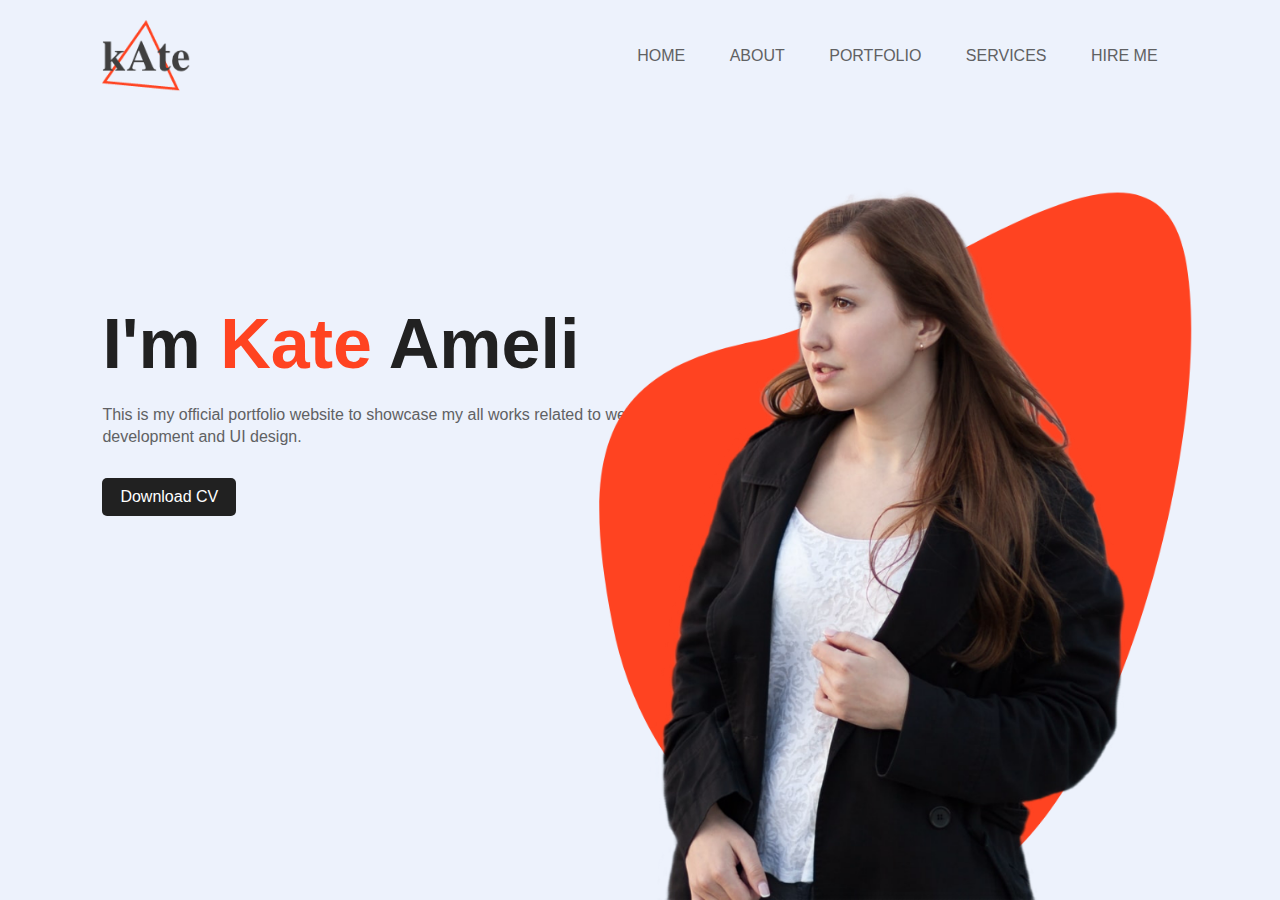
<file: kate/index.html>
<!DOCTYPE html>
<html lang="en">
<head>
    <meta charset="UTF-8">
    <meta name="viewport" content="width=device-width, initial-scale=1.0">
    <title>Portfolio Page</title>
    <link rel="stylesheet" href="style.css">
    <link rel="stylesheet" href="https://cdnjs.cloudflare.com/ajax/libs/font-awesome/5.15.1/css/all.min.css" integrity="sha512-+4zCK9k+qNFUR5X+cKL9EIR+ZOhtIloNl9GIKS57V1MyNsYpYcUrUeQc9vNfzsWfV28IaLL3i96P9sdNyeRssA==" crossorigin="anonymous" />
</head>
<body>
    <div class="hero">
        <nav>
            <img src="img/logo.png" class="logo" alt="">
            <ul>
                <li><a href="">HOME</a></li>
                <li><a href="">ABOUT</a></li>
                <li><a href="">PORTFOLIO</a></li>
                <li><a href="">SERVICES</a></li>
                <li><a href="">HIRE ME</a></li>
            </ul>
        </nav>

        <div class="info">
            <h1>I'm <span>Kate</span> Ameli</h1>
            <p>This is my official portfolio website to showcase my all works
                related to web<br> development and UI design.</p>
                <a href="">Download CV</a>
        </div>

        <div class="img-box">
            <img src="img/pattern.png" class="back-img" alt="">
            <img src="img/girl.png" class="main-img" alt="">
        </div>

        <div class="social-links">
            <a href=""><i class="fab fa-linkedin-in"></i></a>
            <a href=""><i class="fab fa-behance"></i></a>
            <a href=""><i class="fab fa-dribbble"></i></a>
        </div>
    </div>
</body>
</html>
</file>
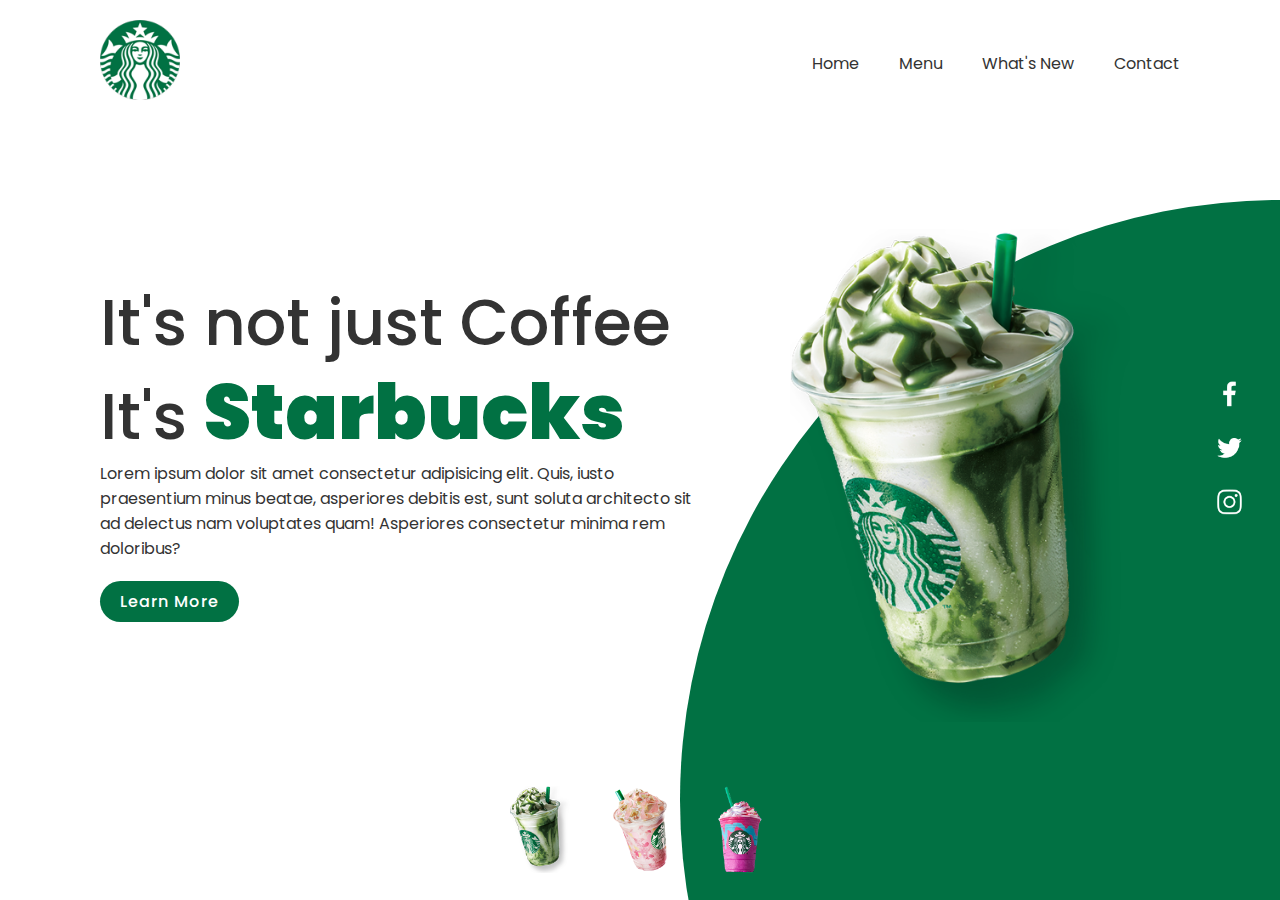
<file: Starbucks/index.html>
<!DOCTYPE html>
<html lang="en">
<head>
    <meta charset="UTF-8">
    <meta name="viewport" content="width=device-width, initial-scale=1.0">
    <title>Starbucks Website Landing Page Design</title>
    <link rel="stylesheet" href="style.css">
</head>
<body>
    <section>
        <div class="circle"></div>
        <header>
            <a href="#"><img src="logo.png" class="logo" alt=""></a>
            <ul>
                <li><a href="#">Home</a></li>
                <li><a href="#">Menu</a></li>
                <li><a href="#">What's New</a></li>
                <li><a href="#">Contact</a></li>
            </ul>
        </header>
        <div class="content">
            <div class="textBox">
                <h2>It's not just Coffee<br>It's <span>Starbucks</span></h2>
                <p>Lorem ipsum dolor sit amet consectetur adipisicing elit. Quis, iusto praesentium minus
                beatae, asperiores debitis est, sunt soluta architecto sit ad delectus nam voluptates
                quam! Asperiores consectetur minima rem doloribus?</p>
                <a href="#">Learn More</a>
              </div>
            <div class="imgBox">
                 <img src="img1.png" class="starbucks" alt="">
            </div>
        </div>
        <ul class="thumb">
            <li><img src="thumb1.png" onclick="imgSlider('img1.png');changeCircleColor('#017143')" alt=""></li>
            <li><img src="thumb2.png" onclick="imgSlider('img2.png');changeCircleColor('#eb7495')" alt=""></li>
            <li><img src="thumb3.png" onclick="imgSlider('img3.png');changeCircleColor('#d752b1')" alt=""></li>
        </ul>
        <ul class="sci">
            <li><a href="#"><img src="facebook.png" alt=""></a></li>
            <li><a href="#"><img src="twitter.png" alt=""></a></li>
            <li><a href="#"><img src="instagram.png" alt=""></a></li>
        </ul>
    </section>

    <script>
        function imgSlider(anything){
            document.querySelector('.starbucks').src = anything;
        }

        function changeCircleColor(color){
            const circle = document.querySelector('.circle');
            circle.style.background = color;
        }
    </script>
</body>
</html>
</file>
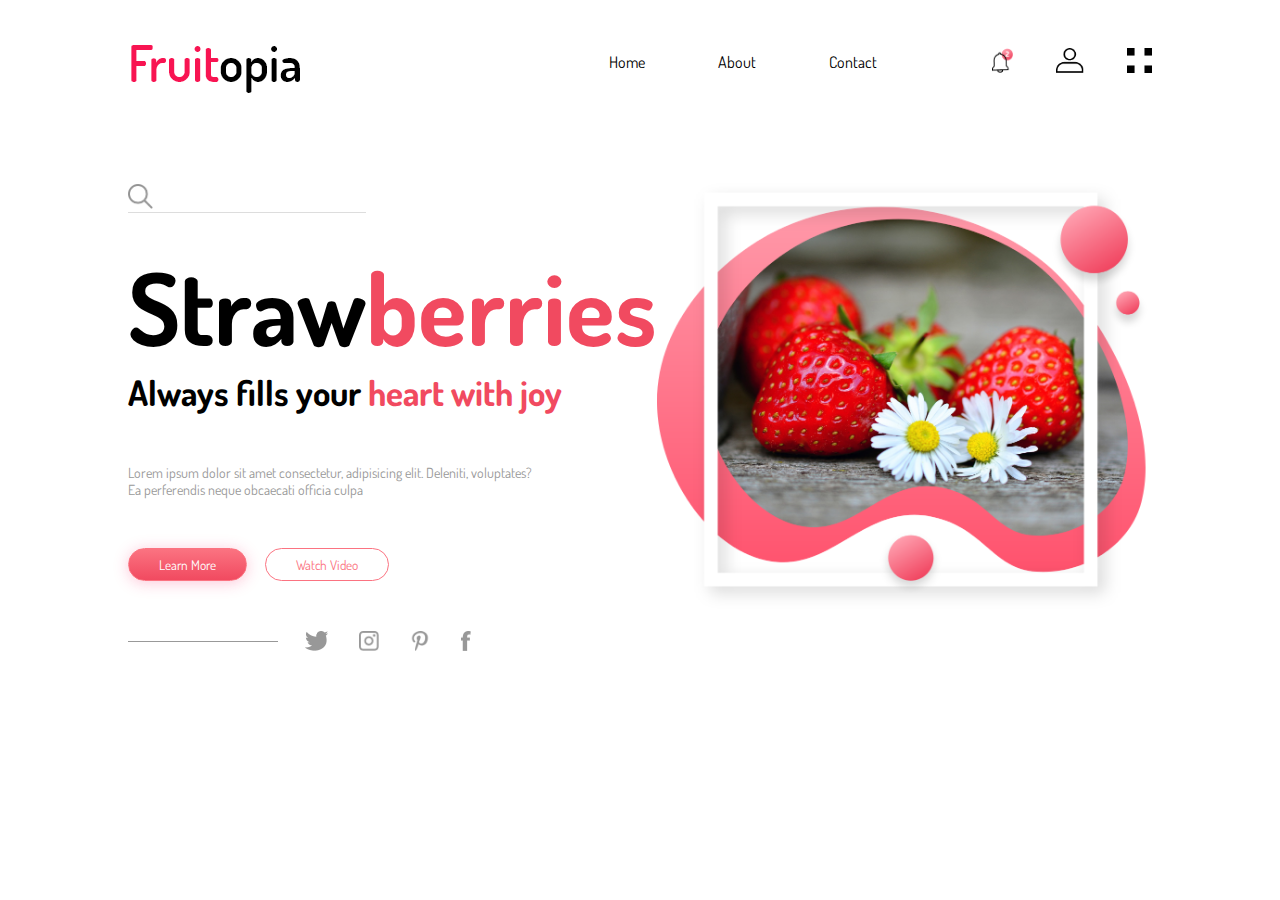
<file: Strawberry/index.html>
<!DOCTYPE html>
<html lang="en">
<head>
    <meta charset="UTF-8">
    <meta name="viewport" content="width=device-width, initial-scale=1.0">
    <title>Fruitopia Web Design</title>
    <link rel="stylesheet" href="style.css">
    <link href="https://fonts.googleapis.com/css2?family=Dosis&display=swap" rel="stylesheet">
</head>
<body>

    <div class="hero">
        <div class="navbar">
            <img src="img/logo.png" alt="">
            <ul>
                <li><a href="#">Home</a></li>
                <li><a href="#">About</a></li>
                <li><a href="#">Contact</a></li>
            </ul>
            <div class="navbar-icons">
                <img src="img/bell.png" alt="">
                <img src="img/user.png" alt="">
                <img src="img/menu.png" alt="">
            </div>
        </div>
        <div class="banner">
            <div class="left-column">
                <div class="search-box">
                    <img src="img/search.png" alt="">
                    <input type="text">
                </div>
            <h1>Straw<span>berries</span></h1>
            <h3>Always fills your <span>heart with joy</span></h3>
            <p>Lorem ipsum dolor sit amet consectetur, adipisicing elit. Deleniti, voluptates?<br>
                Ea perferendis neque obcaecati officia culpa</p>
                <div class="btn">
                    <button type="button" class="primary-btn">Learn More</button>
                    <button type="button">Watch Video</button>
                </div>
                <div class="social-icons">
                    <img src="img/twitter.png" alt="">
                    <img src="img/instagram.png" alt="">
                    <img src="img/pinterest.png" alt="">
                    <img src="img/facebook.png" alt="">
                </div>
            </div>
           
            <div class="right-column">
                <img src="img/feature.png" alt="">
            </div>
        </div>
    </div>
    
</body>
</html>
</file>
<file: kate/style.css>
*{
    margin: 0;
    padding: 0;
}
.hero{
    height: 100vh;
    width: 100%;
    background: #edf2fc;
    font-family: sans-serif;
    position: relative;
}
nav{
    width: 84%;
    margin: auto;
    padding: 20px 0;
    display: flex;
    align-items: center;
    justify-content: space-between;
}
.logo{
    width: 100px;
    cursor: pointer;
}
nav ul li{
    display: inline-block;
    list-style: none;
    margin: 10px 20px;
}
nav ul li a{
    text-decoration: none;
    color: #606163;
}
nav ul li a:hover{
    color: #ff4321;
}
.info{
    margin-left: 8%;
    margin-top: 15%;
}
.info h1{
    font-size: 70px;
    color: #212121;
    margin-bottom: 20px;
}
span{
    color: #ff4321;
}
.info p{
    color: #606163;
    line-height: 22px;
}
.info a{
    background: #212121;
    padding: 10px 18px;
    text-decoration: none;
    color: #fff;
    display: inline-block;
    margin: 30px 0;
    border-radius: 5px;
}
.img-box{
    width: 45%;
    height: 80%;
    position: absolute;
    bottom: 0;
    right: 100px;
}
.img-box img{
    height: 100%;
    position: absolute;
    left: 50%;
    bottom: 0;
    transform: translateX(-50%);
    transition: bottom 1s, left 1s;
}
.img-box:hover .back-img{
    bottom: 40px;
}
.img-box:hover .main-img{
    left: 54%;
}
.social-links{
    margin-left: 8%;
    margin-top: 100px;
}
.social-links a{
    font-size: 30px;
    color: #606163;
    margin-right: 20px;
}
.social-links a:hover{
    color: #ff4321;
}
</file>
<file: Starbucks/style.css>
@import url('https://fonts.googleapis.com/css2?family=Poppins:wght@200;300;400;500;600;700;800;900&display=swap');
*
{
    margin: 0;
    padding: 0;
    box-sizing: border-box;
    font-family: 'Poppins', sans-serif;
}
section{
    position: relative;
    width: 100%;
    min-height: 100vh;
    padding: 100px;
    display: flex;
    justify-content: space-between;
    align-items: center;
    background: #fff;
}
header{
    position: absolute;
    top: 0;
    left: 0;
    width: 100%;
    padding: 20px 100px;
    display: flex;
    justify-content: space-between;
    align-items: center;
}
header .logo {
    position: relative;
    max-width: 80px;
}
header ul {
    position: relative;
    display: flex;
}
header ul li {
    list-style: none;
}
header ul li a {
    display: inline-block;
    color: #333;
    font-weight: 400;
    margin-left: 40px;
    text-decoration: none;
}
.content{
    position: relative;
    width: 100%;
    display: flex;
    justify-content: space-between;
    align-items: center;
}
.content .textBox{
    position: relative;
    max-width: 600px;
}
.content .textBox h2{
    color: #333;
    font-size: 4em;
    line-height: 1.4em;
    font-weight: 500;
}
.content .textBox h2 span {
    color: #017143;
    font-size: 1.2em;
    font-weight: 900;
}
.content .textBox p {
    color: #333;
}
.content .textBox a {
    display: inline-block;
    margin-top: 20px;
    padding: 8px 20px;
    background: #017143;
    color: #fff;
    border-radius: 40px;
    font-weight: 500;
    letter-spacing: 1px;
    text-decoration: none;
}
.content .imgBox {
    width: 600px;
    display: flex;
    justify-content: flex-end;
    padding-right: 50px;
    margin-top: 50px;
}
.content .imgBox img {
    max-width: 340px;
}
.thumb{
    position: absolute;
    left: 50%;
    bottom: 20px;
    transform: translateX(-50%);
    display: flex;
}
.thumb li {
    list-style: none;
    display: inline-block;
    margin: 0 20px;
    cursor: pointer;
    transition: 0.5s;
}
.thumb li:hover {
    transform: translateY(-15px);
}
.thumb li img {
    max-width: 60px;
}
.sci{
    position: absolute;
    top: 50%;
    right: 30px;
    transform: translateY(-50%);
    display: flex;
    justify-content: center;
    align-items: center;
    flex-direction: column;
}
.sci li {
    list-style: none;
}
.sci li a {
    display: inline-block;
    margin: 5px 0;
    transform: scale(0.6);
    filter: invert(1);
}
.circle{
    position: absolute;
    top: 0;
    left: 0;
    width: 100%;
    height: 100%;
    background: #017143;
    clip-path: circle(600px at right 800px);
}
</file>
<file: Strawberry/style.css>
*{
    margin: 0;
    padding: 0;
    font-family: 'Dosis', sans-serif;
}
.hero{
    width: 80%;
    margin: auto;
}
.navbar{
    margin: 30px auto;
    display: flex;
    align-items: center;
}
ul{
    flex: 1;
    text-align: right;
}
ul li{
    display: inline-block;
    list-style: none;
    margin: 0 25px; 
}
ul li a{
    text-decoration: none;
    color: #000;
    padding: 0 10px;
    position: relative;
}
ul li a::after{
    content: '';
    width: 0;
    height: 10px;
    background: #f14a60;
    position: absolute;
    left: 50%;
    transform: translateX(-50%);
    top: -55px;
    transition: 0.5s;
}
ul li a:hover::after{
    width: 100%;
}
.navbar-icons img{
    height: 25px;
    margin-left: 40px;
    cursor: pointer;
}
.navbar-icons{
    margin-left: 40px;
}
.banner{
    display: flex;
    margin-top: 80px;
}
.left-column,.right-column{
    flex-basis: 50%;
}
.right-column img{
    width: 100%;
}
.search-box{
    width: 45%;
    display: flex;
    padding-bottom: 3px;
    border-bottom: 1px solid #ddd;
    margin: 10px 0 30px;
}
.search-box img{
    height: 25px;
    width: 25px;
    cursor: pointer;
}
.search-box input{
    width: 100%;
    margin-left: 15px;
    font-size: 17px;
    border: 0;
    outline: none;
}
.left-column h1{
    font-size: 100px;
}
.left-column h3{
    font-size: 35px;
}
span{
    color: #f14a60;
}
.left-column p{
    font-size: 14px;
    color: #999;
    margin: 50px 0;
}
.btn button{
    padding: 7px 30px;
    margin-right: 15px;
    outline: none;
    border: 1px solid #fb7381;
    border-radius: 20px;
    cursor: pointer;
    color: #fb7381;
    background: transparent;
}
.btn .primary-btn{
    background: linear-gradient(#fb7381, #f14a60);
    box-shadow: 0 2px 15px rgba(248, 38, 103, 0.26);
    color: #fff;
}
.btn{
    margin-bottom: 50px;
}
.social-icons{
    width: 200px;
    text-align: center;
    opacity: .4;
    position: relative;
    margin-left: 160px;
}
.social-icons img{
    height: 20px;
    margin: 0 14px;
}
.social-icons::after{
    content: '';
    width: 150px;
    height: 1px;
    background: #000;
    position: absolute;
    left: -160px;
    top: 10px;
}
</file>
